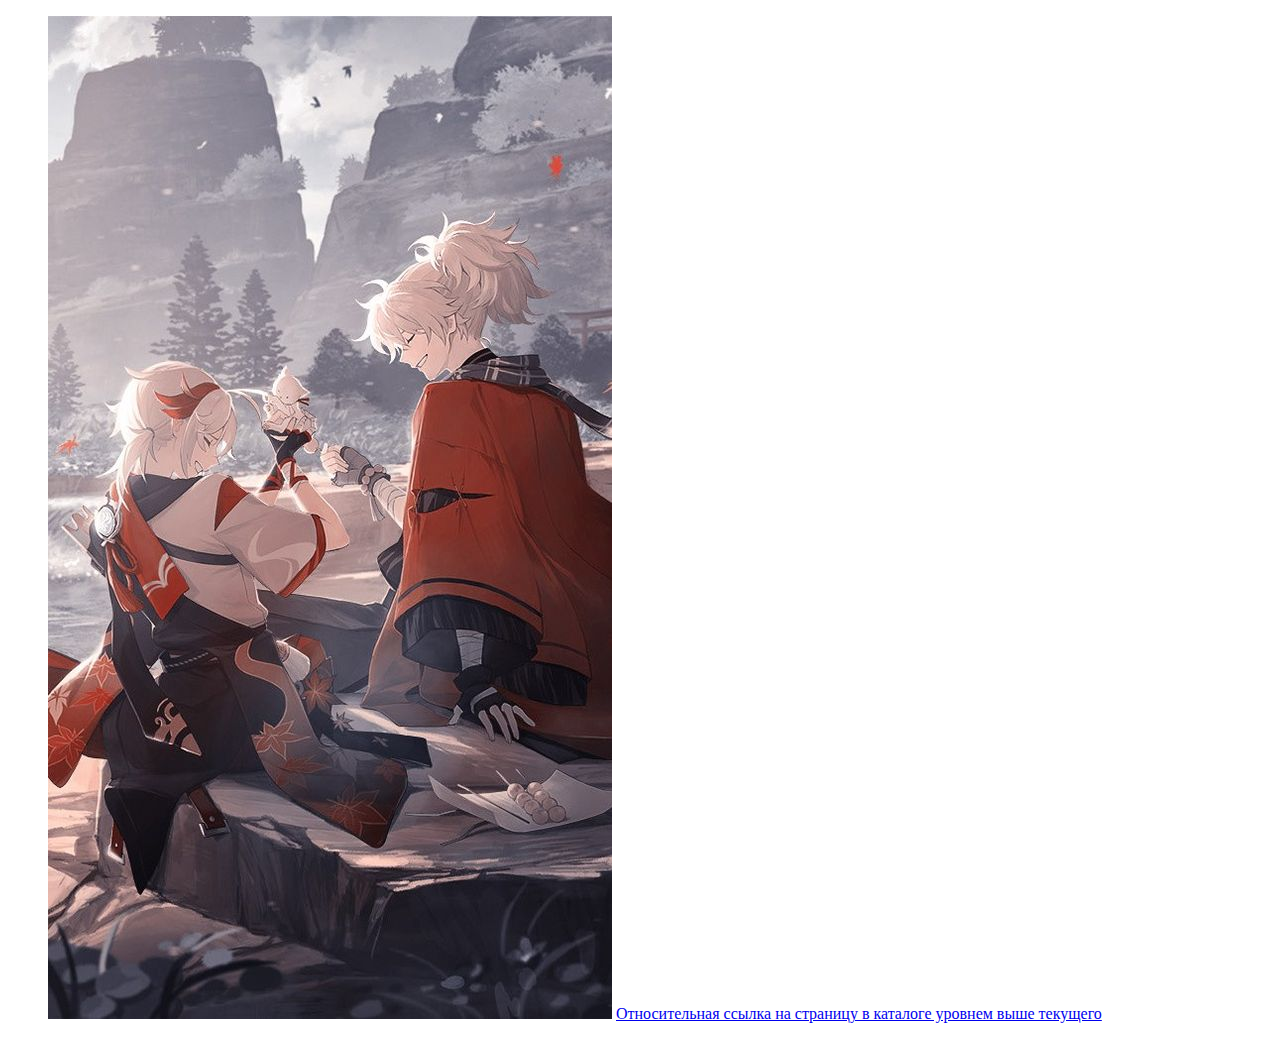
<file: files/project1.html>
<!DOCTYPE html>
<html lang="ru">
<head>
    <meta charset="utf-8" />
    <title>Файл 1</title>
</head>
<body>
    <figure>
        <img src="1.jpg" alt="Друзья из Инадзумы">
        <a href="../">Относительная ссылка на страницу в каталоге уровнем выше текущего</a>
    </figure>
</body>
</html>
</file>
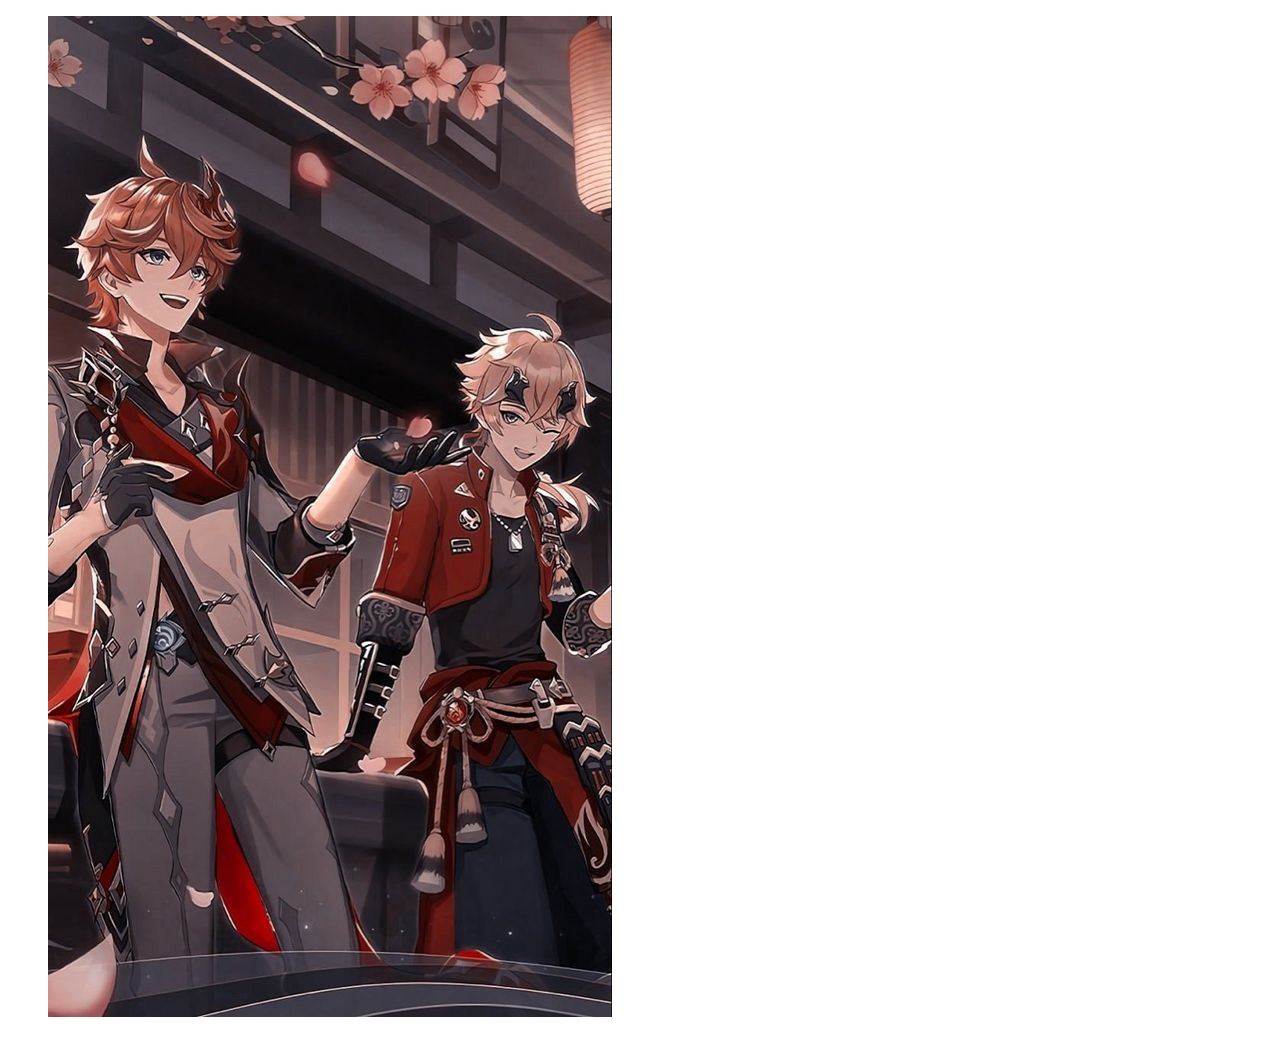
<file: files/project2.html>
<!DOCTYPE html>
<html lang="ru">
<head>
    <meta charset="utf-8" />
    <title>Файл 2</title>
</head>
<body>
    <figure>
        <img src="2.jpg" alt="Фатуи и уборщик">
    </figure>
</body>
</html>
</file>
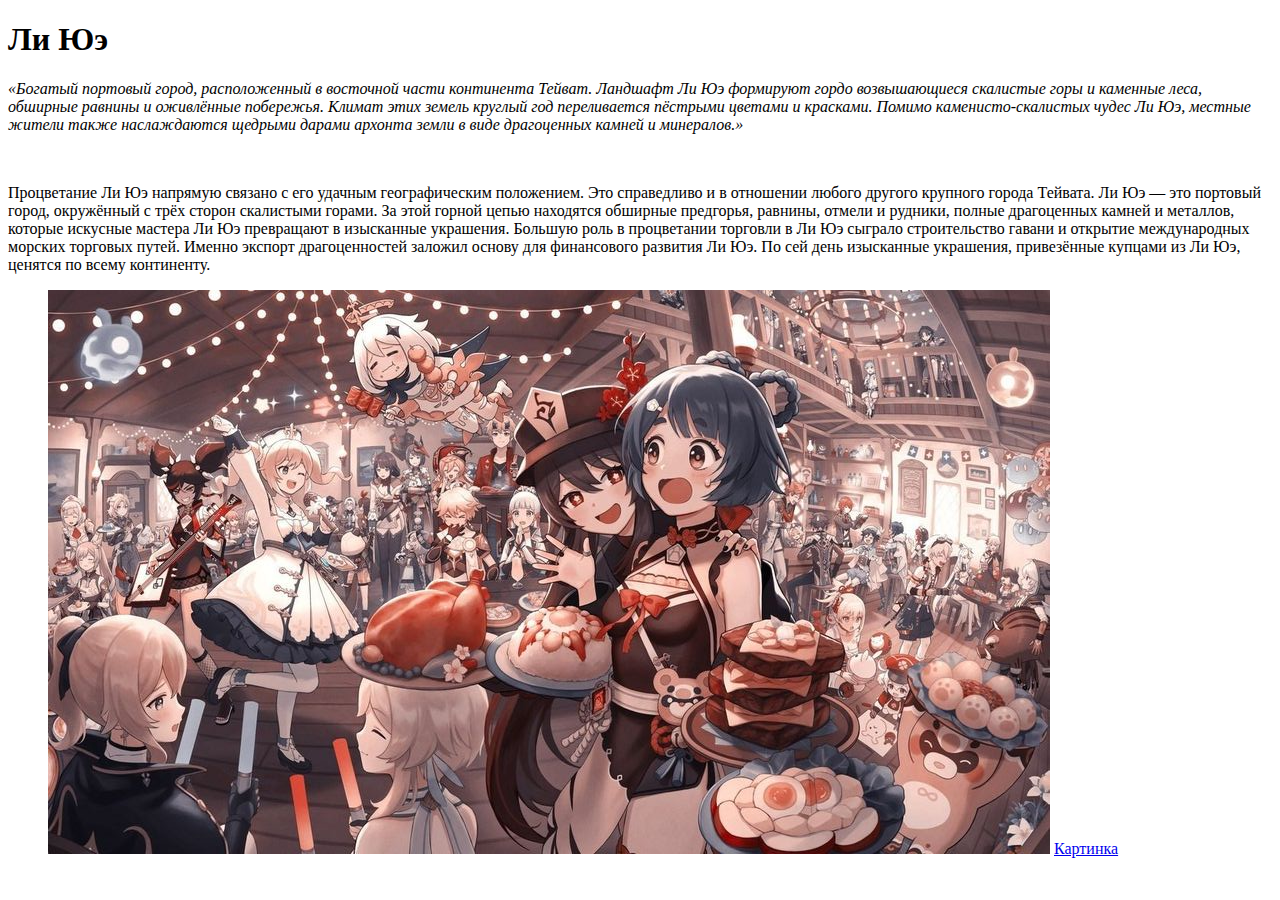
<file: files/project3.html>
<!DOCTYPE html>
<html lang="ru">
<head>
	<meta charset="utf-8" />
	<title>Файл 3</title>
</head>
<body>
	<h1>Ли Юэ</h1>
	<p>
		<em>
			«Богатый портовый город, расположенный в восточной части континента Тейват.
			Ландшафт Ли Юэ формируют гордо возвышающиеся скалистые горы и каменные леса, обширные равнины и оживлённые побережья.
			Климат этих земель круглый год переливается пёстрыми цветами и красками.
			Помимо каменисто-скалистых чудес Ли Юэ, местные жители также наслаждаются щедрыми дарами архонта земли в виде драгоценных камней и минералов.»
		</em>
	</p>
	<br>
	<a name="chap1"></a>
	<p>
		Процветание Ли Юэ напрямую связано с его удачным географическим положением.
		Это справедливо и в отношении любого другого крупного города Тейвата.
		Ли Юэ — это портовый город, окружённый с трёх сторон скалистыми горами.
		За этой горной цепью находятся обширные предгорья, равнины, отмели и рудники, полные драгоценных камней и металлов,
		которые искусные мастера Ли Юэ превращают в изысканные украшения.
		Большую роль в процветании торговли в Ли Юэ сыграло строительство гавани и открытие международных морских торговых путей.
		Именно экспорт драгоценностей заложил основу для финансового развития Ли Юэ.
		По сей день изысканные украшения, привезённые купцами из Ли Юэ, ценятся по всему континенту.
	</p>
	<figure>
		<img src="3.jpg" alt="Девочки в Ли Юэ">
		<a href="project4/project4.html">Картинка</a>
	</figure>
</body>
</html>
</file>
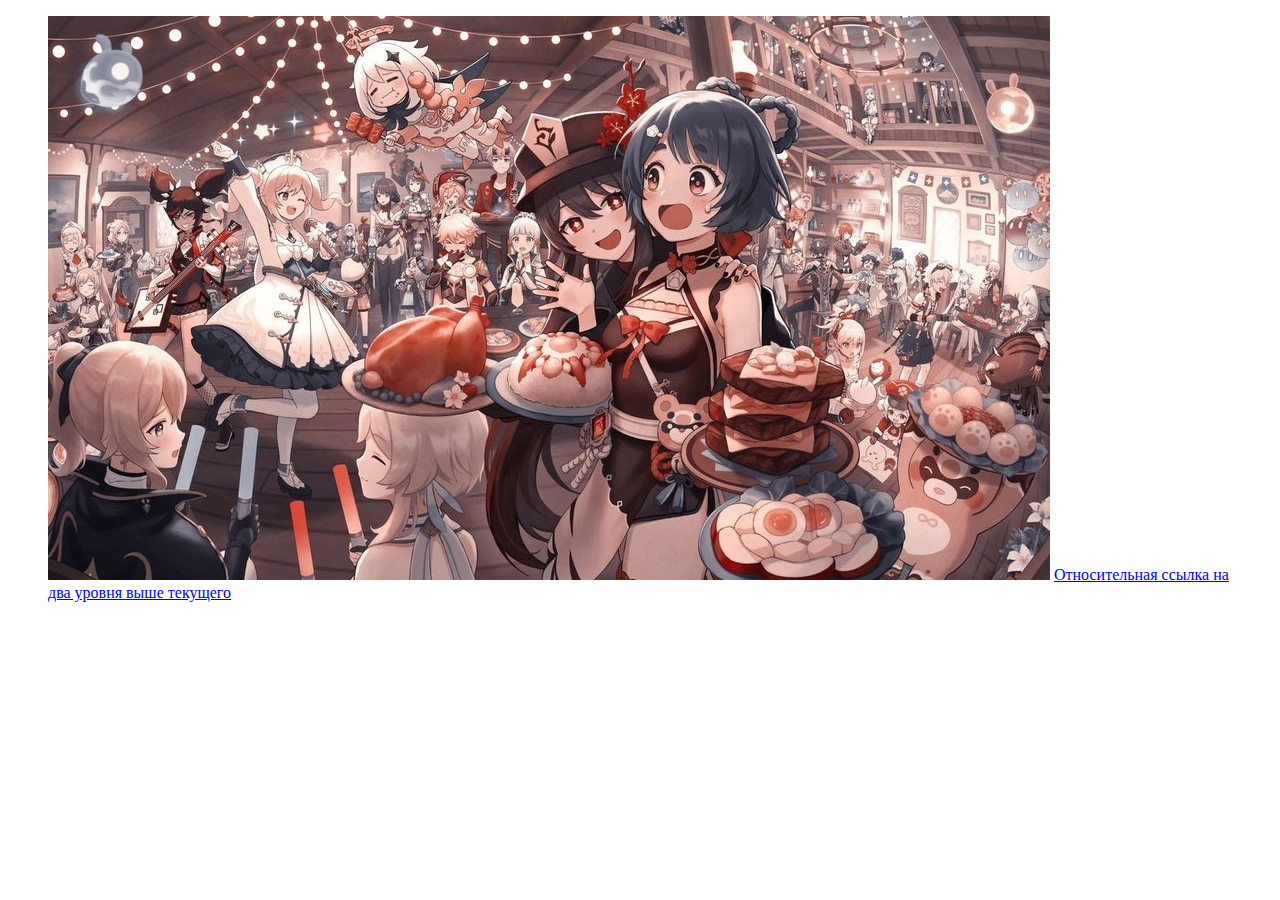
<file: files/project4/project4.html>
<!DOCTYPE html>
<html lang="ru">
<head>
    <meta charset="utf-8" />
    <title>Файл 4</title>
</head>
<body>
     <figure>
    		<img src="../3.jpg">
            <a href="../../">Относительная ссылка на два уровня выше текущего</a>
     </figure>
</body>
</html>
</file>
